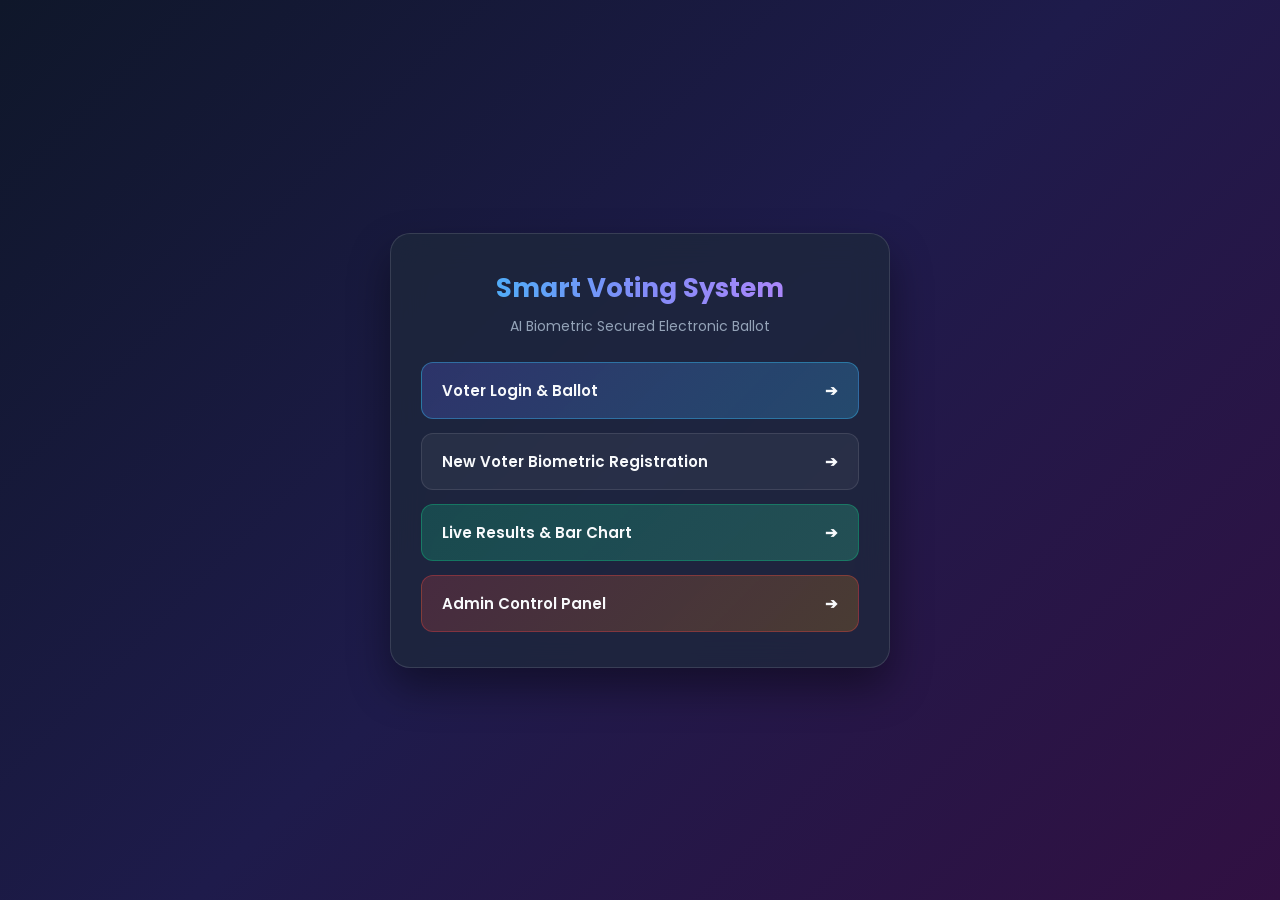
<file: src/main/resources/static/index.html>
<!DOCTYPE html>
<html lang="en">
<head>
    <meta charset="UTF-8">
    <title>Secure Biometric Voting Portal</title>
    <link rel="stylesheet" href="style.css">
    <style>
        .portal-grid {
            display: flex;
            flex-direction: column;
            gap: 14px;
            margin-top: 25px;
        }
        .portal-btn {
            display: flex;
            align-items: center;
            justify-content: space-between;
            padding: 16px 20px;
            border-radius: 12px;
            text-decoration: none;
            color: #f8fafc;
            font-weight: 600;
            font-size: 15px;
            transition: all 0.25s ease;
            border: 1px solid rgba(255, 255, 255, 0.1);
        }
        .portal-btn:hover {
            transform: translateY(-2px);
            box-shadow: 0 10px 20px rgba(0, 0, 0, 0.3);
        }
        .voter-card {
            background: linear-gradient(135deg, rgba(99, 102, 241, 0.25), rgba(56, 189, 248, 0.25));
            border-color: rgba(56, 189, 248, 0.4);
        }
        .results-card {
            background: linear-gradient(135deg, rgba(16, 185, 129, 0.25), rgba(52, 211, 153, 0.25));
            border-color: rgba(16, 185, 129, 0.4);
        }
        .admin-card-link {
            background: linear-gradient(135deg, rgba(239, 68, 68, 0.2), rgba(245, 158, 11, 0.2));
            border-color: rgba(239, 68, 68, 0.35);
        }
    </style>
</head>
<body>
    <div class="container" style="max-width: 500px; text-align: center;">
        <h2>Smart Voting System</h2>
        <p class="subtitle">AI Biometric Secured Electronic Ballot</p>

        <div class="portal-grid">
            <!-- Voter Sign In / Vote -->
            <a href="login.html" class="portal-btn voter-card">
                <span>Voter Login & Ballot</span>
                <span>➔</span>
            </a>

            <!-- New Voter Registration -->
            <a href="signup.html" class="portal-btn" style="background: rgba(255, 255, 255, 0.05);">
                <span>New Voter Biometric Registration</span>
                <span>➔</span>
            </a>

            <!-- Live Results & Chart -->
            <a href="results.html" class="portal-btn results-card">
                <span>Live Results & Bar Chart</span>
                <span>➔</span>
            </a>

            <!-- Admin Center -->
            <a href="admin-login.html" class="portal-btn admin-card-link">
                <span>Admin Control Panel</span>
                <span>➔</span>
            </a>
        </div>
    </div>
</body>
</html>
</file>
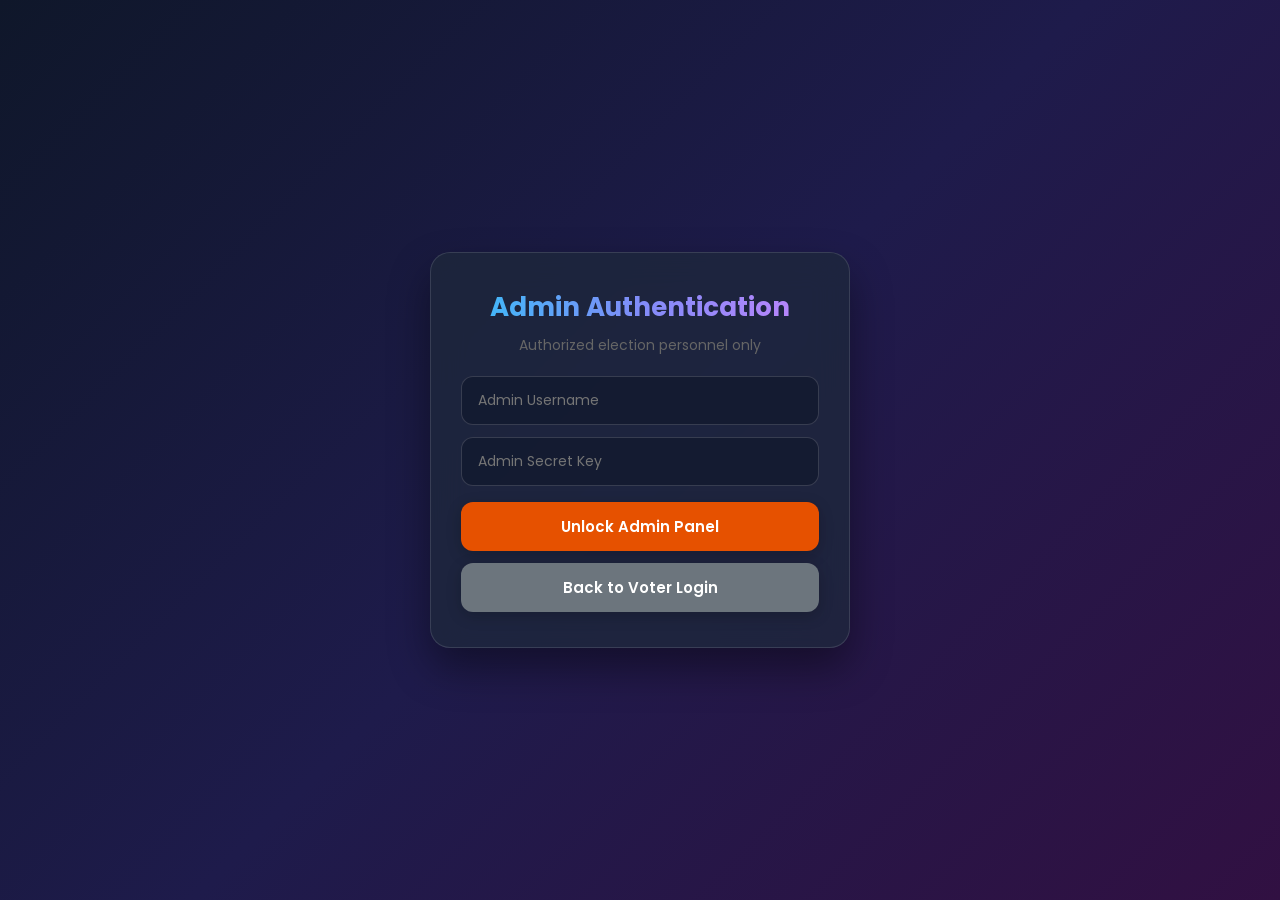
<file: src/main/resources/static/admin-login.html>
<!DOCTYPE html>
<html lang="en">
<head>
    <meta charset="UTF-8">
    <title>Admin Login - Online Voting System</title>
    <link rel="stylesheet" href="style.css">
</head>
<body>
    <div class="container" style="max-width: 420px;">
        <h2>Admin Authentication</h2>
        <p style="color: #666; font-size: 14px; margin-bottom: 20px;">Authorized election personnel only</p>
        
        <input type="text" id="adminUser" placeholder="Admin Username" style="margin-bottom: 12px;">
        <input type="password" id="adminPass" placeholder="Admin Secret Key" style="margin-bottom: 16px;">
        
        <button onclick="handleAdminLogin()" style="background: #e65100; margin-bottom: 12px;">Unlock Admin Panel</button>
        <button onclick="window.location.href='login.html'" style="background: #6c757d;">Back to Voter Login</button>
    </div>

    <script>
        async function handleAdminLogin() {
            const username = document.getElementById("adminUser").value.trim();
            const password = document.getElementById("adminPass").value.trim();

            if (!username || !password) {
                alert("Please enter both username and password!");
                return;
            }

            try {
                const res = await fetch('/api/admin/login', {
                    method: 'POST',
                    headers: { 'Content-Type': 'application/json' },
                    body: JSON.stringify({ username, password })
                });

                if (res.ok) {
                    sessionStorage.setItem("isAdminAuthenticated", "true");
                    window.location.href = "admin.html";
                } else {
                    const msg = await res.text();
                    alert(msg || "Invalid Admin Credentials!");
                }
            } catch (err) {
                alert("Connection failed. Ensure the backend server is active.");
            }
        }
    </script>
</body>
</html>
</file>
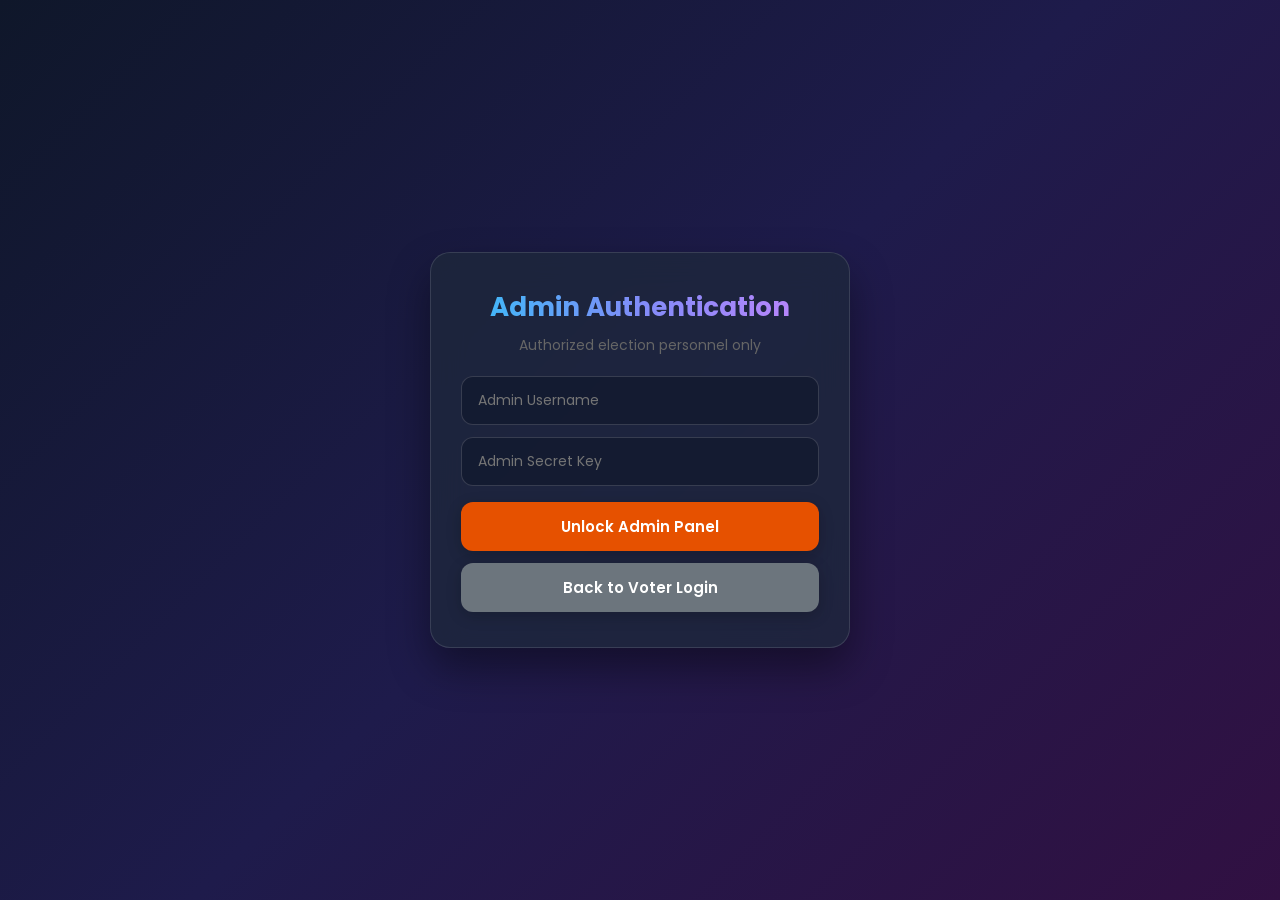
<file: src/main/resources/static/admin.html>
<!DOCTYPE html>
<html lang="en">
<head>
    <meta charset="UTF-8">
    <title>Admin Dashboard - Election Control</title>
    <link rel="stylesheet" href="style.css">
    <style>
        .admin-card {
            background: rgba(15, 23, 42, 0.65);
            border: 1px solid rgba(255, 255, 255, 0.08);
            padding: 20px;
            border-radius: 14px;
            margin-bottom: 18px;
            text-align: left;
        }
        .candidate-item {
            display: flex;
            justify-content: space-between;
            align-items: center;
            padding: 12px 14px;
            background: rgba(255, 255, 255, 0.03);
            border: 1px solid rgba(255, 255, 255, 0.06);
            border-radius: 10px;
            margin-bottom: 8px;
        }
    </style>
</head>
<body>
    <script>
        if (sessionStorage.getItem("isAdminAuthenticated") !== "true") {
            alert("Unauthorized! You must log in as Administrator.");
            window.location.replace("admin-login.html");
        }
    </script>

    <div class="container" style="max-width: 620px;">
        <div style="display: flex; justify-content: space-between; align-items: center; margin-bottom: 20px;">
            <h2 style="margin: 0; font-size: 22px;">Admin Control Center</h2>
            <button onclick="adminLogout()" class="btn-secondary" style="width: auto; padding: 6px 14px; font-size: 13px;">Logout</button>
        </div>
        
        <div class="admin-card">
            <h3 style="font-size: 16px; margin-bottom: 12px; color: #38bdf8;">Enroll New Candidate</h3>
            <input type="text" id="candName" placeholder="Candidate Full Name">
            <input type="text" id="candParty" placeholder="Party / Affiliation">
            <button onclick="addCandidate()" class="btn-success">Add Candidate</button>
        </div>

        <div class="admin-card">
            <h3 style="font-size: 16px; margin-bottom: 12px; color: #38bdf8;">Manage Candidates</h3>
            <div id="adminCandidateList">Loading...</div>
        </div>

        <div class="admin-card" style="border-color: rgba(239, 68, 68, 0.3); background: rgba(239, 68, 68, 0.05);">
            <h3 style="color: #f87171; font-size: 16px; margin-bottom: 6px;">Danger Zone</h3>
            <p style="font-size: 13px; color: #94a3b8; margin-bottom: 12px;">Clears all tally counters and restores voting eligibility for all voters.</p>
            <button onclick="resetElection()" class="btn-danger">Reset Entire Election</button>
        </div>

        <div style="display: flex; gap: 12px; margin-top: 15px;">
            <button onclick="window.location.href='results.html'" class="btn-cyan">View Results</button>
            <button onclick="window.location.href='login.html'" class="btn-secondary">Voter Login</button>
        </div>
    </div>

    <script>
        function adminLogout() {
            sessionStorage.removeItem("isAdminAuthenticated");
            window.location.href = "admin-login.html";
        }

        async function loadCandidates() {
            try {
                const res = await fetch('/api/candidates');
                const list = await res.json();
                const container = document.getElementById("adminCandidateList");
                container.innerHTML = "";

                if (list.length === 0) {
                    container.innerHTML = "<p style='color: #94a3b8;'>No candidates enrolled.</p>";
                    return;
                }

                list.forEach(c => {
                    const div = document.createElement("div");
                    div.className = "candidate-item";
                    div.innerHTML = `
                        <div>
                            <strong style="color: #f8fafc;">${c.name}</strong> 
                            <small style="color: #94a3b8;">(${c.party})</small>
                            <span style="margin-left: 8px; font-size: 12px; color: #38bdf8;">[${c.voteCount} votes]</span>
                        </div>
                        <button onclick="deleteCandidate(${c.id})" class="btn-danger" style="width: auto; padding: 5px 12px; font-size: 12px;">Delete</button>
                    `;
                    container.appendChild(div);
                });
            } catch (e) {
                document.getElementById("adminCandidateList").innerText = "Failed to load candidates.";
            }
        }

        async function addCandidate() {
            const name = document.getElementById("candName").value.trim();
            const party = document.getElementById("candParty").value.trim();
            if (!name || !party) {
                alert("Please fill both candidate name and party!");
                return;
            }

            const res = await fetch('/api/admin/candidate', {
                method: 'POST',
                headers: { 'Content-Type': 'application/json' },
                body: JSON.stringify({ name, party })
            });

            if (res.ok) {
                alert("Candidate added successfully!");
                document.getElementById("candName").value = "";
                document.getElementById("candParty").value = "";
                loadCandidates();
            } else {
                alert("Failed to add candidate.");
            }
        }

        async function deleteCandidate(id) {
            if (!confirm("Are you sure you want to delete this candidate?")) return;

            const res = await fetch(`/api/admin/candidate/${id}`, { method: 'DELETE' });
            if (res.ok) {
                alert("Candidate deleted!");
                loadCandidates();
            } else {
                alert("Failed to delete candidate.");
            }
        }

        async function resetElection() {
            if (!confirm("WARNING: This will reset all candidate vote counts to 0. Proceed?")) return;

            try {
                const res = await fetch('/api/admin/reset', { method: 'POST' });
                const msg = await res.text();
                alert(msg);
                if (res.ok) {
                    window.location.reload();
                }
            } catch (err) {
                alert("Failed to reset election. Server unreachable.");
            }
        }

        loadCandidates();
    </script>
</body>
</html>
</file>
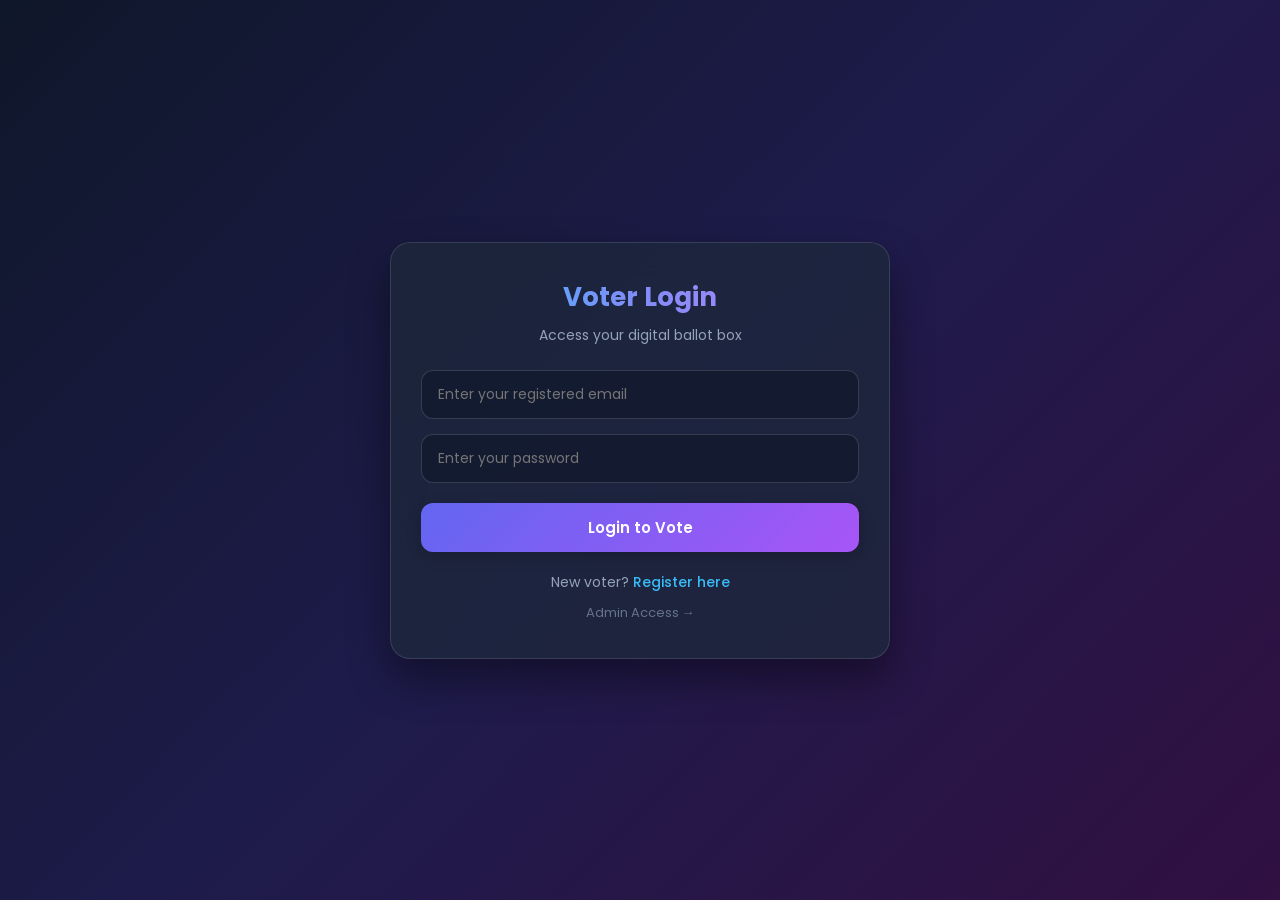
<file: src/main/resources/static/login.html>
<!DOCTYPE html>
<html lang="en">
<head>
    <meta charset="UTF-8">
    <title>Voter Login - Online Voting System</title>
    <link rel="stylesheet" href="style.css">
</head>
<body>
    <div class="container">
        <h2>Voter Login</h2>
        <p class="subtitle">Access your digital ballot box</p>
        
        <input type="email" id="email" placeholder="Enter your registered email">
        <input type="password" id="password" placeholder="Enter your password">
        
        <button onclick="handleLogin()" class="btn-primary" style="margin-top: 5px;">Login to Vote</button>
        
        <p style="margin-top: 20px; font-size: 14px; color: #94a3b8;">
            New voter? <a href="signup.html" style="color: #38bdf8; text-decoration: none; font-weight: 500;">Register here</a>
        </p>
        <p style="margin-top: 10px; font-size: 13px;">
            <a href="admin-login.html" style="color: #64748b; text-decoration: none;">Admin Access &rarr;</a>
        </p>
    </div>

    <script>
        async function handleLogin() {
            const email = document.getElementById("email").value.trim();
            const password = document.getElementById("password").value.trim();

            if (!email || !password) {
                alert("Please fill in both fields!");
                return;
            }

            try {
                const res = await fetch('/api/login', {
                    method: 'POST',
                    headers: { 'Content-Type': 'application/json' },
                    body: JSON.stringify({ email, password })
                });

                if (res.ok) {
                    const user = await res.json();
                    sessionStorage.setItem("currentUser", JSON.stringify(user));
                    window.location.href = "voting.html";
                } else {
                    const error = await res.text();
                    alert(error || "Invalid Credentials!");
                }
            } catch (err) {
                alert("Failed to connect to the server.");
            }
        }
    </script>
</body>
</html>
</file>
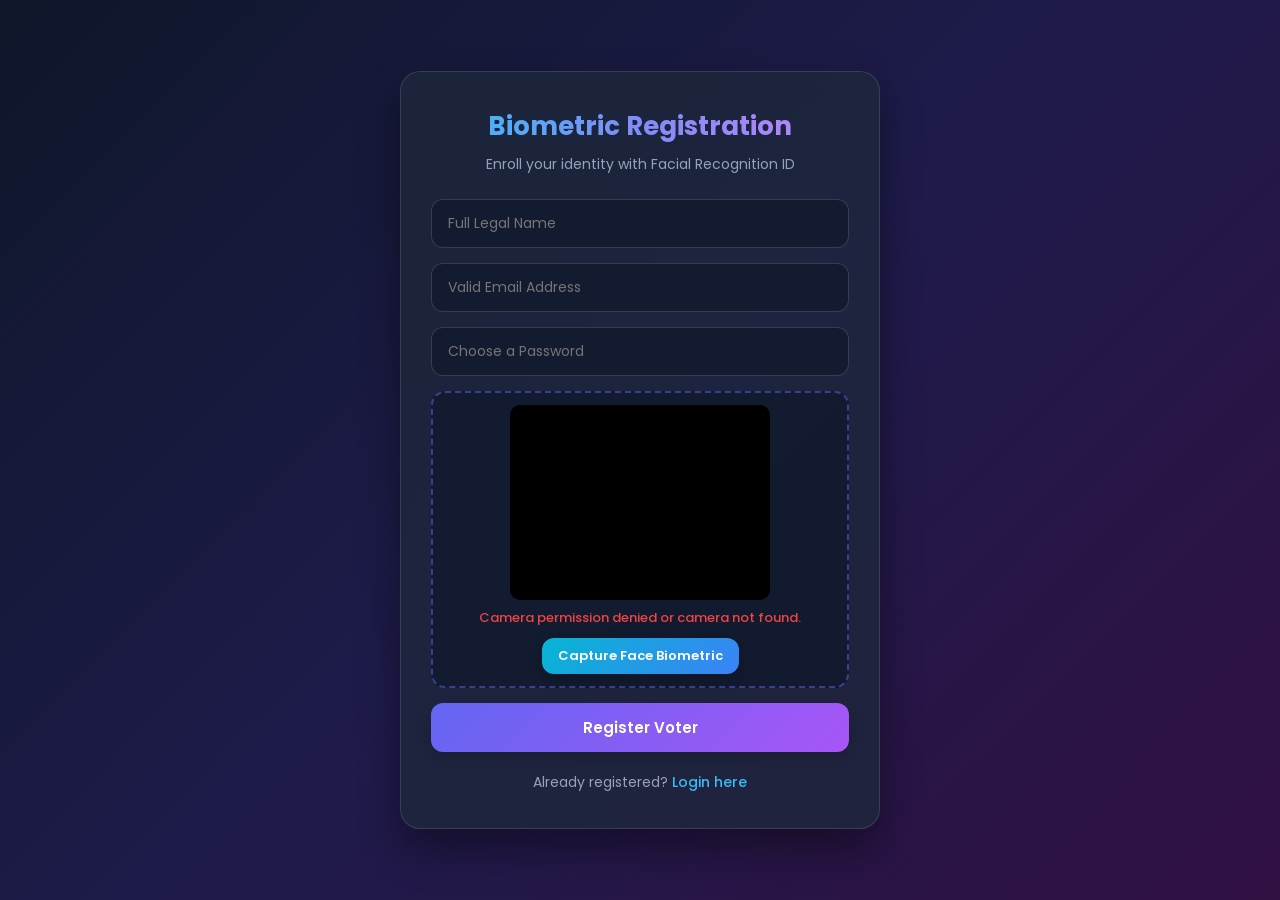
<file: src/main/resources/static/signup.html>
<!DOCTYPE html>
<html lang="en">
<head>
    <meta charset="UTF-8">
    <title>Biometric Voter Registration</title>
    <link rel="stylesheet" href="style.css">
    <style>
        .camera-box {
            background: rgba(15, 23, 42, 0.7);
            border: 2px dashed rgba(99, 102, 241, 0.5);
            border-radius: 14px;
            padding: 12px;
            margin-bottom: 15px;
            display: flex;
            flex-direction: column;
            align-items: center;
        }
        video, canvas {
            width: 100%;
            max-width: 260px;
            height: 195px;
            border-radius: 10px;
            object-fit: cover;
            background: #000;
        }
        .capture-status {
            font-size: 13px;
            color: #38bdf8;
            margin-top: 8px;
            font-weight: 500;
        }
    </style>
</head>
<body>
    <div class="container" style="max-width: 480px;">
        <h2>Biometric Registration</h2>
        <p class="subtitle">Enroll your identity with Facial Recognition ID</p>
        
        <input type="text" id="name" placeholder="Full Legal Name">
        <input type="email" id="email" placeholder="Valid Email Address">
        <input type="password" id="password" placeholder="Choose a Password">

        <!-- Facial Capture Section -->
        <div class="camera-box">
            <video id="webcam" autoplay playsinline></video>
            <canvas id="snapshotCanvas" style="display: none;"></canvas>
            <div id="captureStatus" class="capture-status">Position your face in front of the camera</div>
            <button type="button" onclick="captureFace()" class="btn-cyan" style="margin-top: 10px; padding: 8px 16px; font-size: 13px; width: auto;">Capture Face Biometric</button>
        </div>

        <button onclick="handleSignup()" class="btn-primary">Register Voter</button>
        
        <p style="margin-top: 20px; font-size: 14px; color: #94a3b8;">
            Already registered? <a href="login.html" style="color: #38bdf8; text-decoration: none; font-weight: 500;">Login here</a>
        </p>
    </div>

    <script>
        let capturedFaceData = null;
        const video = document.getElementById('webcam');
        const canvas = document.getElementById('snapshotCanvas');

        // Start Webcam
        async function startCamera() {
            try {
                const stream = await navigator.mediaDevices.getUserMedia({ video: { width: 320, height: 240 } });
                video.srcObject = stream;
            } catch (err) {
                document.getElementById('captureStatus').innerText = "Camera permission denied or camera not found.";
                document.getElementById('captureStatus').style.color = "#ef4444";
            }
        }

        function captureFace() {
            if (!video.srcObject) {
                alert("Please allow camera access first!");
                return;
            }
            const context = canvas.getContext('2d');
            canvas.width = 320;
            canvas.height = 240;
            context.drawImage(video, 0, 0, 320, 240);
            capturedFaceData = canvas.toDataURL('image/jpeg', 0.7);

            document.getElementById('captureStatus').innerText = "Face Biometric Captured Successfully!";
            document.getElementById('captureStatus').style.color = "#10b981";
        }

        async function handleSignup() {
            const name = document.getElementById("name").value.trim();
            const email = document.getElementById("email").value.trim();
            const password = document.getElementById("password").value.trim();

            if (!name || !email || !password) {
                alert("Please fill in all personal details!");
                return;
            }

            if (!capturedFaceData) {
                alert("Please click 'Capture Face Biometric' to enroll your face!");
                return;
            }

            try {
                const res = await fetch('/api/signup', {
                    method: 'POST',
                    headers: { 'Content-Type': 'application/json' },
                    body: JSON.stringify({ 
                        name: name, 
                        email: email, 
                        password: password, 
                        faceData: capturedFaceData 
                    })
                });

                const msg = await res.text();
                if (res.ok) {
                    alert(msg);
                    window.location.href = "login.html";
                } else {
                    alert(msg);
                }
            } catch (err) {
                alert("Server connection failed.");
            }
        }

        startCamera();
    </script>
</body>
</html>
</file>
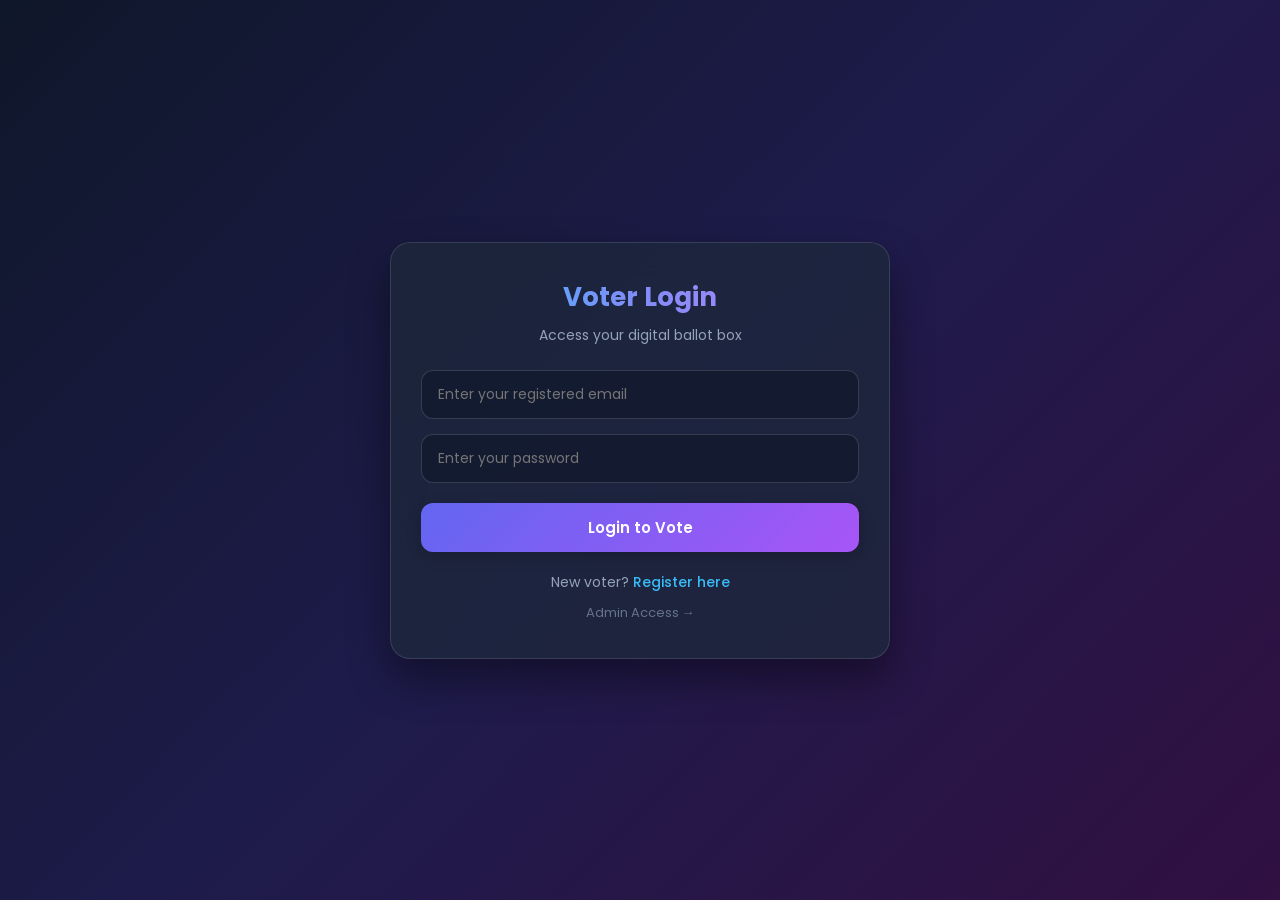
<file: src/main/resources/static/voting.html>
<!DOCTYPE html>
<html lang="en">
<head>
    <meta charset="UTF-8">
    <title>Online Voting Portal - Biometric Security</title>
    <link rel="stylesheet" href="style.css">
    <style>
        /* Biometric Modal Overlay */
        .modal-overlay {
            display: none;
            position: fixed;
            top: 0; left: 0;
            width: 100%; height: 100%;
            background: rgba(0, 0, 0, 0.75);
            backdrop-filter: blur(8px);
            justify-content: center;
            align-items: center;
            z-index: 1000;
        }
        .modal-box {
            background: #1e293b;
            border: 1px solid rgba(255, 255, 255, 0.15);
            border-radius: 18px;
            padding: 25px;
            width: 90%;
            max-width: 400px;
            text-align: center;
            box-shadow: 0 20px 40px rgba(0, 0, 0, 0.5);
        }
        #verifyVideo {
            width: 100%;
            max-width: 280px;
            height: 210px;
            border-radius: 12px;
            background: #000;
            object-fit: cover;
            border: 2px solid #38bdf8;
            margin: 15px auto;
            display: block;
        }
    </style>
</head>
<body>
    <div class="container" style="max-width: 550px;">
        <h2>Electoral Ballot</h2>
        <p id="welcomeUser" style="margin-bottom: 22px; color: #38bdf8; font-weight: 600; font-size: 15px;"></p>
        
        <div id="candidatesList">Loading candidates...</div>

        <button onclick="window.location.href='results.html'" class="btn-cyan" style="margin-top: 20px;">View Live Results</button>
        <button onclick="logout()" class="btn-secondary" style="margin-top: 10px;">Logout</button>
    </div>

    <!-- Biometric Verification Modal -->
    <div id="biometricModal" class="modal-overlay">
        <div class="modal-box">
            <h3 style="color: #38bdf8; font-size: 18px; margin-bottom: 5px;">Biometric Verification</h3>
            <p style="font-size: 13px; color: #94a3b8;">Look directly into camera to authenticate ballot</p>
            
            <video id="verifyVideo" autoplay playsinline></video>
            
            <div id="scanStatus" style="font-size: 14px; color: #e2e8f0; margin-bottom: 15px; font-weight: 500;">
                Initializing Face Scanner...
            </div>

            <div style="display: flex; gap: 10px;">
                <button onclick="confirmBiometricVote()" class="btn-success">Verify & Cast Vote</button>
                <button onclick="closeModal()" class="btn-secondary">Cancel</button>
            </div>
        </div>
    </div>

    <script>
        const user = JSON.parse(sessionStorage.getItem("currentUser"));
        let selectedCandidateId = null;
        let verifyStream = null;

        if (!user) {
            alert("Session expired, please login.");
            window.location.href = "login.html";
        } else {
            document.getElementById("welcomeUser").innerText = "Logged in as: " + user.name;
            loadCandidates();
        }

        async function loadCandidates() {
            try {
                const res = await fetch('/api/candidates');
                const candidates = await res.json();
                const listDiv = document.getElementById("candidatesList");
                listDiv.innerHTML = "";

                if (candidates.length === 0) {
                    listDiv.innerHTML = "<p style='color: #94a3b8;'>No candidates available.</p>";
                    return;
                }

                candidates.forEach(cand => {
                    const card = document.createElement("div");
                    card.className = "candidate-card";
                    card.innerHTML = `
                        <div class="candidate-info">
                            <h3>${cand.name}</h3>
                            <span>Party: ${cand.party}</span>
                        </div>
                        <button class="vote-btn" onclick="initiateVote(${cand.id})">Vote</button>
                    `;
                    listDiv.appendChild(card);
                });
            } catch (err) {
                document.getElementById("candidatesList").innerText = "Failed to load candidates.";
            }
        }

        async function initiateVote(candidateId) {
            if (user.hasVoted) {
                alert("You have already voted! Multiple votes are strictly prohibited.");
                return;
            }

            selectedCandidateId = candidateId;
            document.getElementById("biometricModal").style.display = "flex";
            const videoElem = document.getElementById("verifyVideo");

            try {
                verifyStream = await navigator.mediaDevices.getUserMedia({ video: { width: 320, height: 240 } });
                videoElem.srcObject = verifyStream;
                document.getElementById("scanStatus").innerText = "Face detected. Ready to authenticate.";
            } catch (e) {
                document.getElementById("scanStatus").innerText = "Camera access required for voting.";
            }
        }

        function closeModal() {
            if (verifyStream) {
                verifyStream.getTracks().forEach(track => track.stop());
            }
            document.getElementById("biometricModal").style.display = "none";
        }

        async function confirmBiometricVote() {
            document.getElementById("scanStatus").innerText = "Verifying Facial Identity with Database...";
            document.getElementById("scanStatus").style.color = "#38bdf8";

            // Simulating optical verification handshake
            setTimeout(async () => {
                try {
                    const res = await fetch(`/api/vote?userId=${user.id}&candidateId=${selectedCandidateId}`, {
                        method: 'POST'
                    });
                    const msg = await res.text();
                    closeModal();
                    alert(msg);
                    if (res.ok) {
                        user.hasVoted = true;
                        sessionStorage.setItem("currentUser", JSON.stringify(user));
                        window.location.href = "results.html";
                    }
                } catch (err) {
                    alert("Error submitting vote.");
                    closeModal();
                }
            }, 1200);
        }

        function logout() {
            sessionStorage.clear();
            window.location.href = "login.html";
        }
    </script>
</body>
</html>
</file>
<file: src/main/resources/static/style.css>
@import url('https://fonts.googleapis.com/css2?family=Poppins:wght@300;400;500;600;700&display=swap');

* {
    margin: 0;
    padding: 0;
    box-sizing: border-box;
    font-family: 'Poppins', sans-serif;
}

body {
    min-height: 100vh;
    background: linear-gradient(135deg, #0f172a 0%, #1e1b4b 50%, #311042 100%);
    display: flex;
    justify-content: center;
    align-items: center;
    padding: 20px;
    color: #f8fafc;
}

.container {
    background: rgba(30, 41, 59, 0.75);
    backdrop-filter: blur(16px);
    -webkit-backdrop-filter: blur(16px);
    border: 1px solid rgba(255, 255, 255, 0.12);
    border-radius: 20px;
    padding: 35px 30px;
    width: 100%;
    max-width: 500px;
    box-shadow: 0 20px 40px rgba(0, 0, 0, 0.4);
    text-align: center;
    animation: fadeIn 0.5s ease-in-out;
}

@keyframes fadeIn {
    from { opacity: 0; transform: translateY(12px); }
    to { opacity: 1; transform: translateY(0); }
}

h2 {
    font-size: 26px;
    font-weight: 700;
    margin-bottom: 8px;
    background: linear-gradient(90deg, #38bdf8, #818cf8, #c084fc);
    -webkit-background-clip: text;
    -webkit-text-fill-color: transparent;
}

p.subtitle {
    color: #94a3b8;
    font-size: 14px;
    margin-bottom: 24px;
}

input[type="text"],
input[type="email"],
input[type="password"] {
    width: 100%;
    padding: 13px 16px;
    margin-bottom: 15px;
    background: rgba(15, 23, 42, 0.6);
    border: 1px solid rgba(255, 255, 255, 0.15);
    border-radius: 12px;
    color: #f8fafc;
    font-size: 14px;
    outline: none;
    transition: all 0.3s ease;
}

input:focus {
    border-color: #6366f1;
    box-shadow: 0 0 12px rgba(99, 102, 241, 0.4);
    background: rgba(15, 23, 42, 0.85);
}

button {
    width: 100%;
    padding: 13px;
    border: none;
    border-radius: 12px;
    font-size: 15px;
    font-weight: 600;
    cursor: pointer;
    transition: all 0.3s cubic-bezier(0.4, 0, 0.2, 1);
    color: #ffffff;
    box-shadow: 0 4px 15px rgba(0, 0, 0, 0.2);
}

button:hover {
    transform: translateY(-2px);
    box-shadow: 0 8px 20px rgba(0, 0, 0, 0.35);
}

button:active {
    transform: translateY(0);
}

.btn-primary {
    background: linear-gradient(135deg, #6366f1 0%, #a855f7 100%);
}

.btn-success {
    background: linear-gradient(135deg, #10b981 0%, #059669 100%);
}

.btn-cyan {
    background: linear-gradient(135deg, #06b6d4 0%, #3b82f6 100%);
}

.btn-secondary {
    background: rgba(255, 255, 255, 0.08);
    border: 1px solid rgba(255, 255, 255, 0.12);
    color: #cbd5e1;
}

.btn-secondary:hover {
    background: rgba(255, 255, 255, 0.15);
    color: #fff;
}

.btn-danger {
    background: linear-gradient(135deg, #ef4444 0%, #dc2626 100%);
}

.candidate-card {
    background: rgba(15, 23, 42, 0.55);
    border: 1px solid rgba(255, 255, 255, 0.08);
    border-radius: 14px;
    padding: 16px 20px;
    margin-bottom: 14px;
    display: flex;
    justify-content: space-between;
    align-items: center;
    transition: all 0.3s ease;
}

.candidate-card:hover {
    border-color: rgba(99, 102, 241, 0.5);
    transform: translateY(-2px);
    box-shadow: 0 8px 20px rgba(0, 0, 0, 0.3);
}

.candidate-info h3 {
    font-size: 17px;
    color: #f1f5f9;
    margin-bottom: 3px;
    text-align: left;
}

.candidate-info span {
    font-size: 13px;
    color: #94a3b8;
    text-align: left;
    display: block;
}

.vote-btn {
    width: auto;
    padding: 8px 22px;
    background: linear-gradient(135deg, #38bdf8 0%, #6366f1 100%);
    font-size: 14px;
}
</file>
